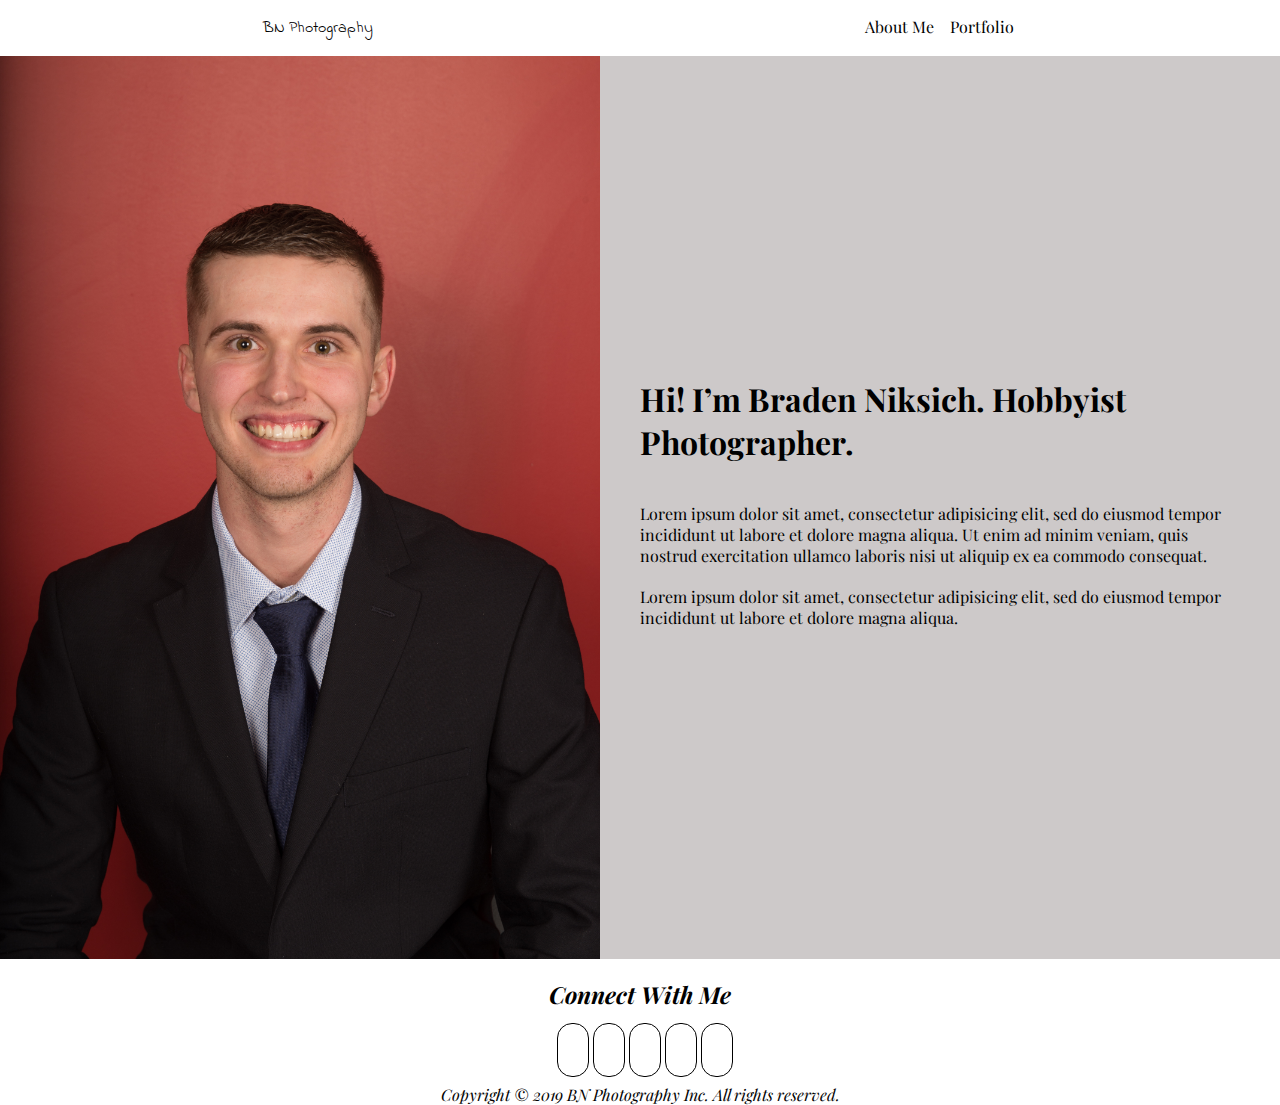
<file: BN Photography/aboutme.html>
<!DOCTYPE html>
<html lang="en" dir="ltr">
  <head>
    <!-- Meta tags for SEO. -->
    <meta charset="utf-8">
    <!-- Viewport allows for website to take shape based on users device. -->
    <meta name="viewport" content="width=device-width, initial-scale=1.0">
    <meta name="description" content="Braden Niksich is a hobbyist photographer that wants to share his photos with the world.">
    <title>BN Photography</title>
    <!-- Linking stylesheets. -->
    <link rel="stylesheet" href="css/about.css">
    <link rel="stylesheet" href="https://use.fontawesome.com/releases/v5.7.2/css/all.css" integrity="sha384-fnmOCqbTlWIlj8LyTjo7mOUStjsKC4pOpQbqyi7RrhN7udi9RwhKkMHpvLbHG9Sr" crossorigin="anonymous">
    <link rel="icon"  type="image/ico" href="images/photo.ico"/>
  </head>
  <body>
    <!-- Navbar section. -->
    <nav class="navbar">
      <div class="navbarLink navbarLink-brand">
        <p id="mainTitle"><i class="fas fa-camera-retro"></i><a href="index.html">BN Photography</a></p>
      </div>
      <div class="navbarLink navbarLink-toggle">
        <i class="fas fa-bars" id="font"></i>
      </div>
      <div class="navbarItems navbarItems-right">
        <div class="navbarLink mobileNav">
          <a class="navHover" href="aboutme.html">About Me</a>
        </div>
        <div class="navbarLink mobileNav">
          <a class="navHover" href="portfolio.html">Portfolio</a>
        </div>
      </div>
    </nav>

    <!-- Main section of page. -->
    <main class="aboutMe">
      <!-- Image section. -->
      <div class="bradenImage">
        <img src="images/braden.jpg" alt="">
      </div>
      <!-- Div section where all the page's text is located. -->
      <div class="textArea">
        <h1>Hi! I’m Braden Niksich. Hobbyist Photographer.</h1>
        <p>Lorem ipsum dolor sit amet, consectetur adipisicing elit, sed do eiusmod tempor incididunt ut labore et dolore magna aliqua. Ut enim ad minim veniam, quis nostrud exercitation ullamco laboris nisi ut aliquip ex ea commodo consequat.</p>
        <p>Lorem ipsum dolor sit amet, consectetur adipisicing elit, sed do eiusmod tempor incididunt ut labore et dolore magna aliqua.</p>
      </div>
    </main>

    <!-- Same basic footer as the other pages. -->
    <footer id="footer">
      <div id="footerText">
        <h3>Connect With Me</h3>
      </div>
      <div id="icons">
        <ul>
          <li><i class="fab fa-facebook"></i></li>
          <li><i class="fab fa-instagram"></i></li>
          <li><i class="fab fa-twitter"></i></li>
          <li><i class="fab fa-snapchat"></i></li>
          <li><i class="fab fa-youtube"></i></li>
        </ul>
      </div>
      <div id="copyright">
        <p>Copyright &copy; 2019 BN Photography Inc. All rights reserved.</p>
      </div>
    </footer>
  </body>
  <!-- Linking javascript for the navbar. -->
  <script type="text/javascript" src="javascript/bnphotgraphy.js"></script>
</html>
</file>
<file: BN Photography/css/about.css>
/* Importing Google fonts, */
@import url('https://fonts.googleapis.com/css?family=Playfair+Display');
@import url('https://fonts.googleapis.com/css?family=Indie+Flower');

/* Setting margin for the entire page. */
*{
  margin: 0 auto;
}

/* Navbar styling. */
.navbar {
  background-color: white;
  display: flex;
  padding: 16px;
  font-family: 'Playfair Display', serif;
  color: black;
}

.navHover {
  transition: 1s ease;
  padding: 8px;
}

.navHover:hover{
  background-color: rgba(0,0,0);
  color: white;
}

.navbarItems {
  display: flex;
}

.navbarItems-right {
  margin-left:auto;
}

.navbarLink-toggle {
  display: none;
}

/* Main section background */
.aboutMe{
  background-color: #cdc9c9;
}

#mainTitle{
  font-family: 'Indie Flower', cursive;
}

/* Adding padding to camera icon */
.fas{
  padding-right: 5px;
}

/* Making sure images take up the entire space the occupy. */
img{
  width: 100%;
  height: 100%;
}

/* Text styling for about me page */
.textArea{
  text-align: left;
  width: 80%;
  font-family: 'Playfair Display', serif;
  margin-top: 70px;
  padding-bottom: 100px;
}

/* Adding spacing to text */
.textArea h1{
  margin-top: 20px;
  margin-bottom: 20px;
}

.textArea p{
  margin-top: 20px;
}

/* Selector for the icons. Adding some border and spacing. */
.fab{
  border: 1px solid black;
  border-radius: 15px;
  font-size: 20px;
  padding: 15px;
  transition: 1s ease;
}

/* When you hover on the items, the color changes and it scales them up. */
.fab:hover{
  transform: scale(1.05);
  box-shadow: 0px 0px 10px 0px rgba(0,0,0,0.75);
}

.fa-facebook:hover{
  background-color:#3b5998;
}

.fa-youtube:hover{
  background-color: #FF0000;
}

.fa-snapchat:hover{
  background-color: #FFFC00;
}

.fa-twitter:hover{
  background-color: #0084b4;
}

.fa-instagram:hover{
  background-color: pink;
}

/* Making footer icons align in a straight row instead of column */
#icons li{
    display: inline-block;
    cursor: pointer;
    font-size: 30px;
}

#icons ul{
  text-align: center;
  margin-top: 20px;
  margin-right: 30px;
}

/* Basic styling and spacing for the footer section */
#copyright{
  font-family: 'Playfair Display', serif;
  text-align: center;
  padding-top: 20px;
  font-style: italic;
  background-color: white;
}

#footerText{
  font-size: 20px;
  text-align: center;
  font-family: 'Playfair Display', serif;
  font-style: italic;
}

#footer{
  margin-top: 20px;
  height: 120px;
  width: 100%;
  background-color: white;
}

/* Styling to remove all the link decorations */
a {
  text-decoration: none;
  color: black;
}

a:visited {
  text-decoration: none;
  color: black;
}

/* Media query to convert the navbar to mobile responsive */
@media only screen and (max-width: 768px) {
  .navbarItems,
  .navbar {
    flex-direction: column;
  }
.navbarItems {
    display:none;
  }

.navbarToggleShow {
    display: flex;
  }
.navbarLink-toggle {
    align-self: flex-end;
    display: initial;
    position: absolute;
    cursor: pointer;
   }

   .mobileNav{
     margin: 10px;
     text-align: center;
   }
}

/* After the screen gets to 768 pixels, converting it to display flex. */
@media only screen and (min-width: 768px) {
  .aboutMe{
    display: flex;
    flex-direction: row;
    height: 100%;
    width: 100%
  }

  .textArea{
    width: 50%;
    margin-left: 40px;
    margin-right: 40px;
    display:flex;
    align-items: center;
    justify-content: center;
    flex-direction: column;
  }

  .bradenImage{
    width: 50%;
  }

  .bradenImage img{
    width: 100%;
    height: 100%;
  }
}
</file>
